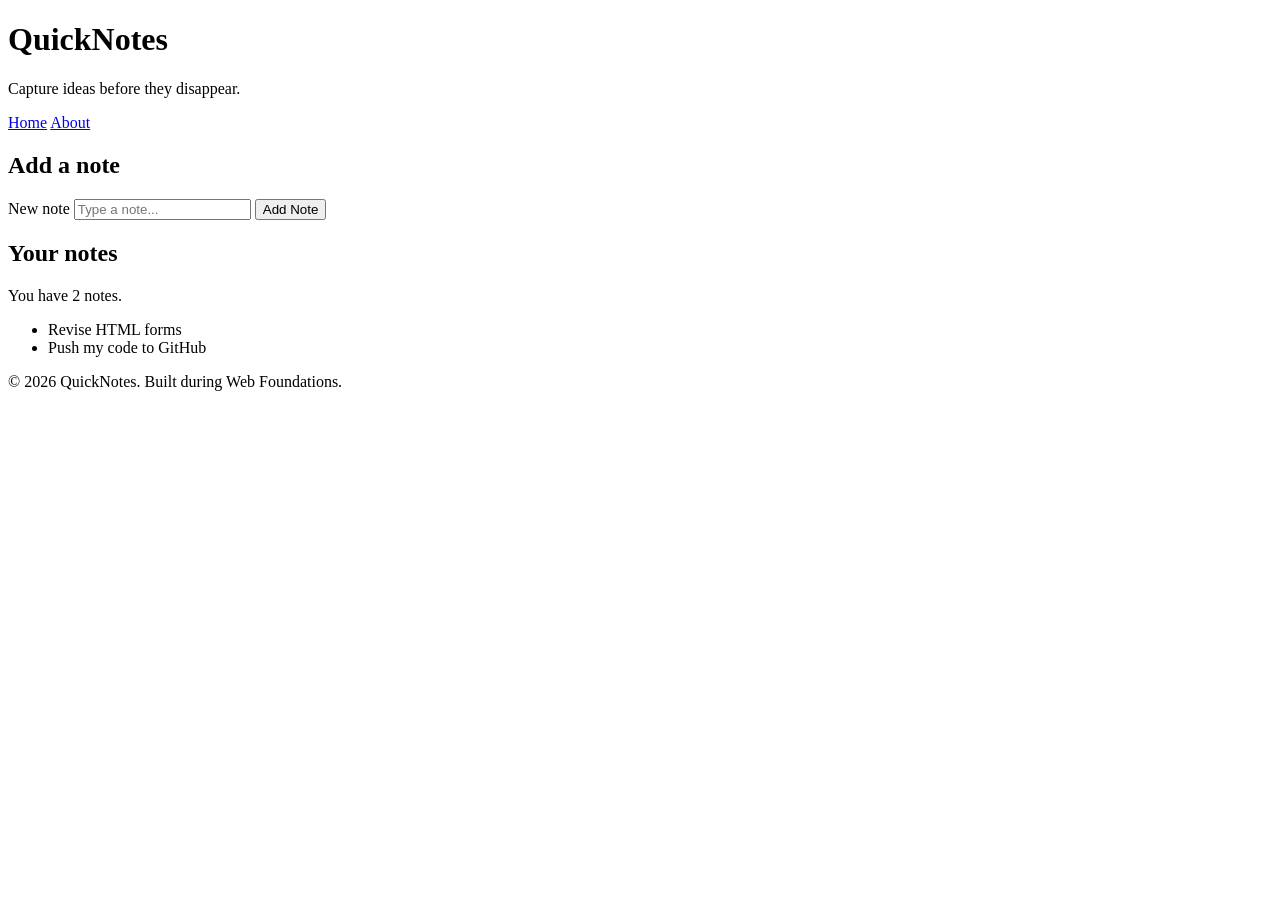
<file: day1/index.html>
<!DOCTYPE html>
<html lang="en">
<head>
  <meta charset="UTF-8" />
  <meta name="viewport" content="width=device-width, initial-scale=1.0" />
  <title>QuickNotes</title>
</head>
<body>
  <header>
    <h1>QuickNotes</h1>
    <p>Capture ideas before they disappear.</p>
   
    <nav>
      <a href="index.html">Home</a>
      <a href="about.html">About</a>
    </nav>
  </header>

  <main>
    <section>
      <h2>Add a note</h2>
      <form id="note-form">
        <label for="note-input">New note</label>
        <input type="text" id="note-input" placeholder="Type a note..." />
        <button type="submit">Add Note</button>
      </form>
    </section>

    <section>
      <h2>Your notes</h2>
      <p id="note-count">You have 2 notes.</p>
      <ul id="notes-list">
        <li>Revise HTML forms</li>
        <li>Push my code to GitHub</li>
      </ul>
    </section>
  </main>

  <footer>
    <p>&copy; 2026 QuickNotes. Built during Web Foundations.</p>
  </footer>
</body>
</html>
</file>
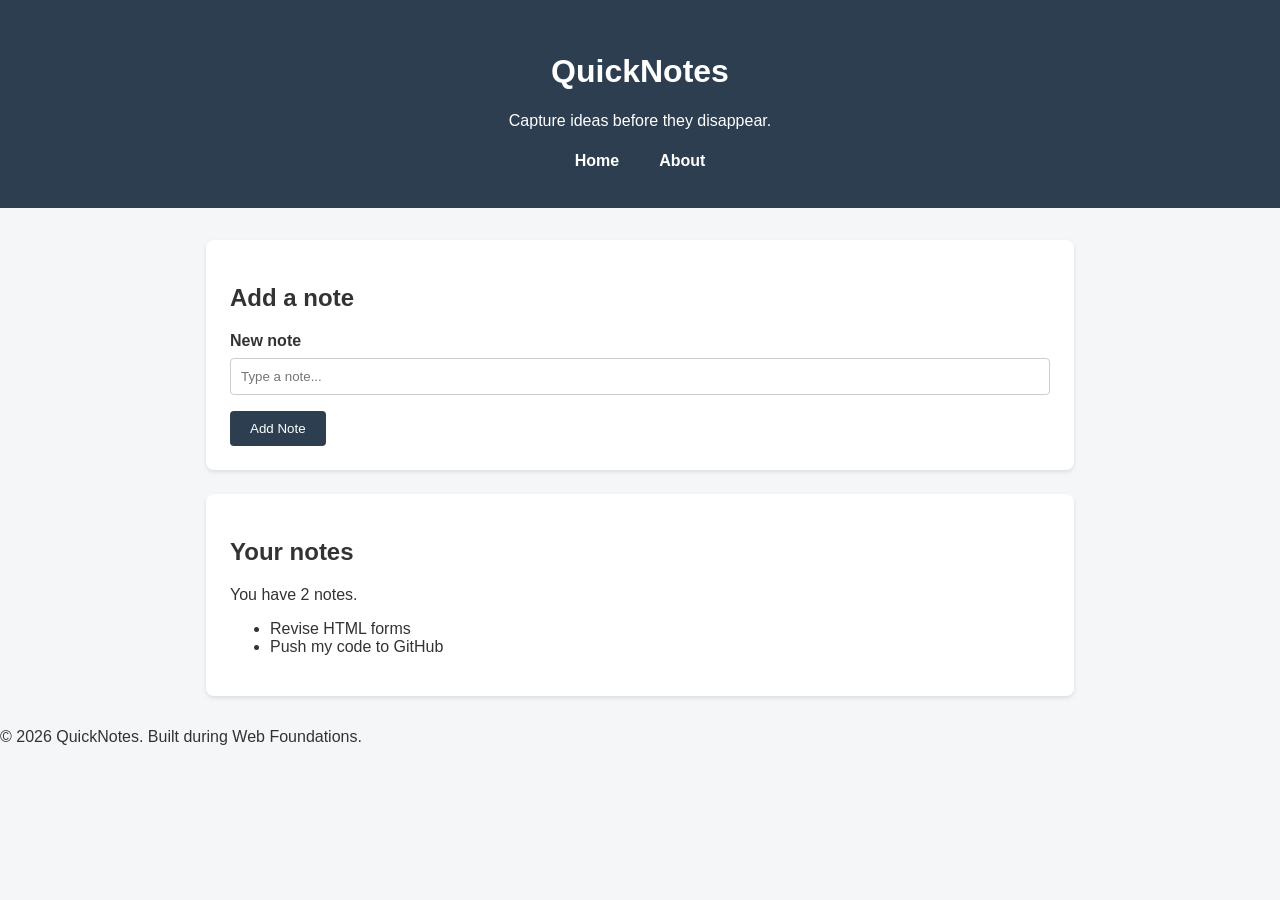
<file: day2/index.html>
<!DOCTYPE html>
<html lang="en">
<head>
  <meta charset="UTF-8" />
  <meta name="viewport" content="width=device-width, initial-scale=1.0" />
  <title>QuickNotes</title>
  <link rel="stylesheet" href="style.css">
</head>
<body>
  <header>
    <h1>QuickNotes</h1>
    <p>Capture ideas before they disappear.</p>
   
    <nav>
      <a href="index.html">Home</a>
      <a href="about.html">About</a>
    </nav>
  </header>

  <main>
    <section>
      <h2>Add a note</h2>
      <form id="note-form">
        <label for="note-input">New note</label>
        <input type="text" id="note-input" placeholder="Type a note..." />
        <button type="submit">Add Note</button>
      </form>
    </section>

    <section>
      <h2>Your notes</h2>
      <p id="note-count">You have 2 notes.</p>
      <ul id="notes-list">
        <li>Revise HTML forms</li>
        <li>Push my code to GitHub</li>
      </ul>
    </section>
  </main>

  <footer>
    <p>&copy; 2026 QuickNotes. Built during Web Foundations.</p>
  </footer>
</body>
</html>
</file>
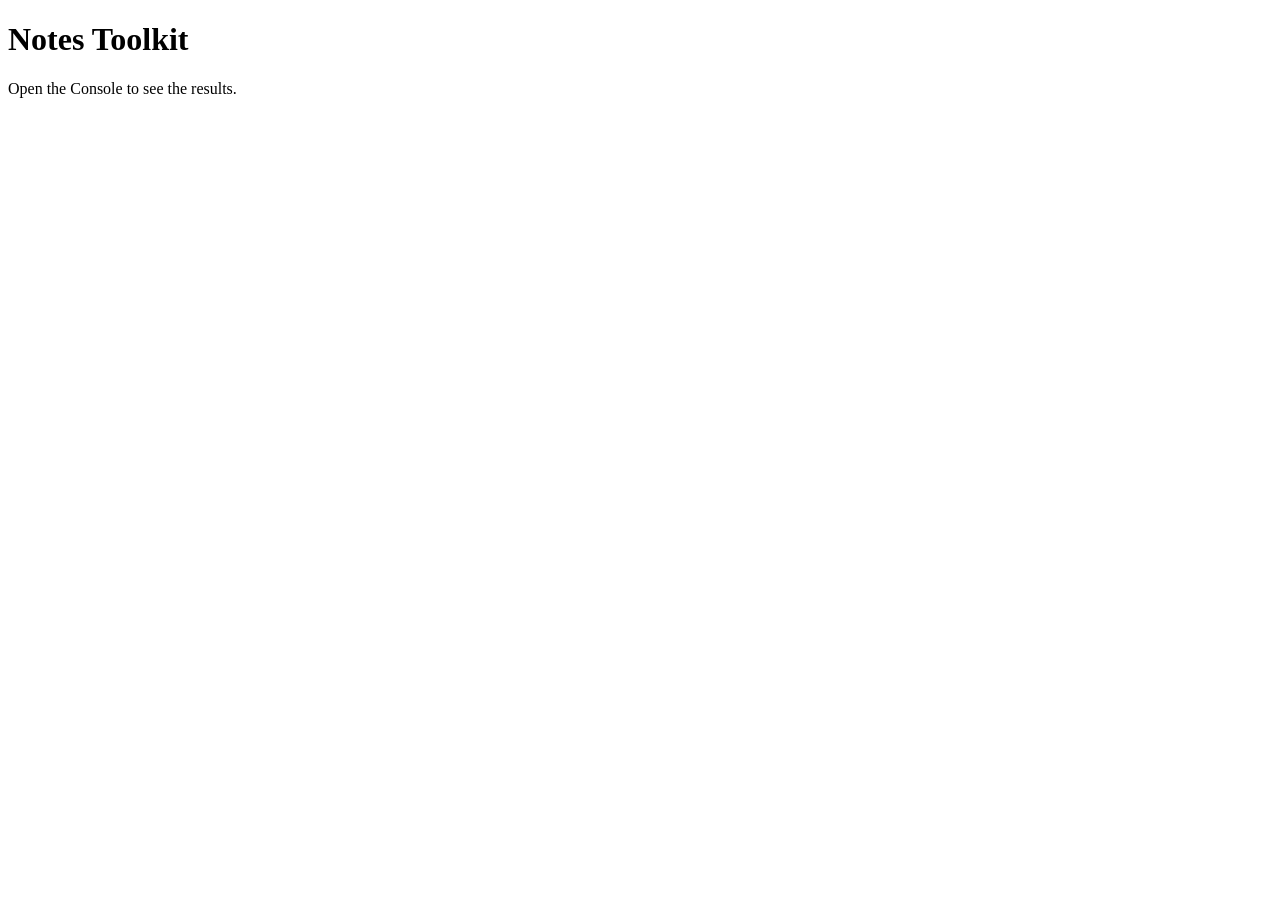
<file: day3/index.html>
<!DOCTYPE html>
<html lang="en">
<head>
  <meta charset="UTF-8" />
  <meta name="viewport" content="width=device-width, initial-scale=1.0" />
  <title>Notes Toolkit</title>
  <script src="script.js" defer></script>
</head>
<body>
  <h1>Notes Toolkit</h1>
  <p>Open the Console to see the results.</p>
</body>
</html>
</file>
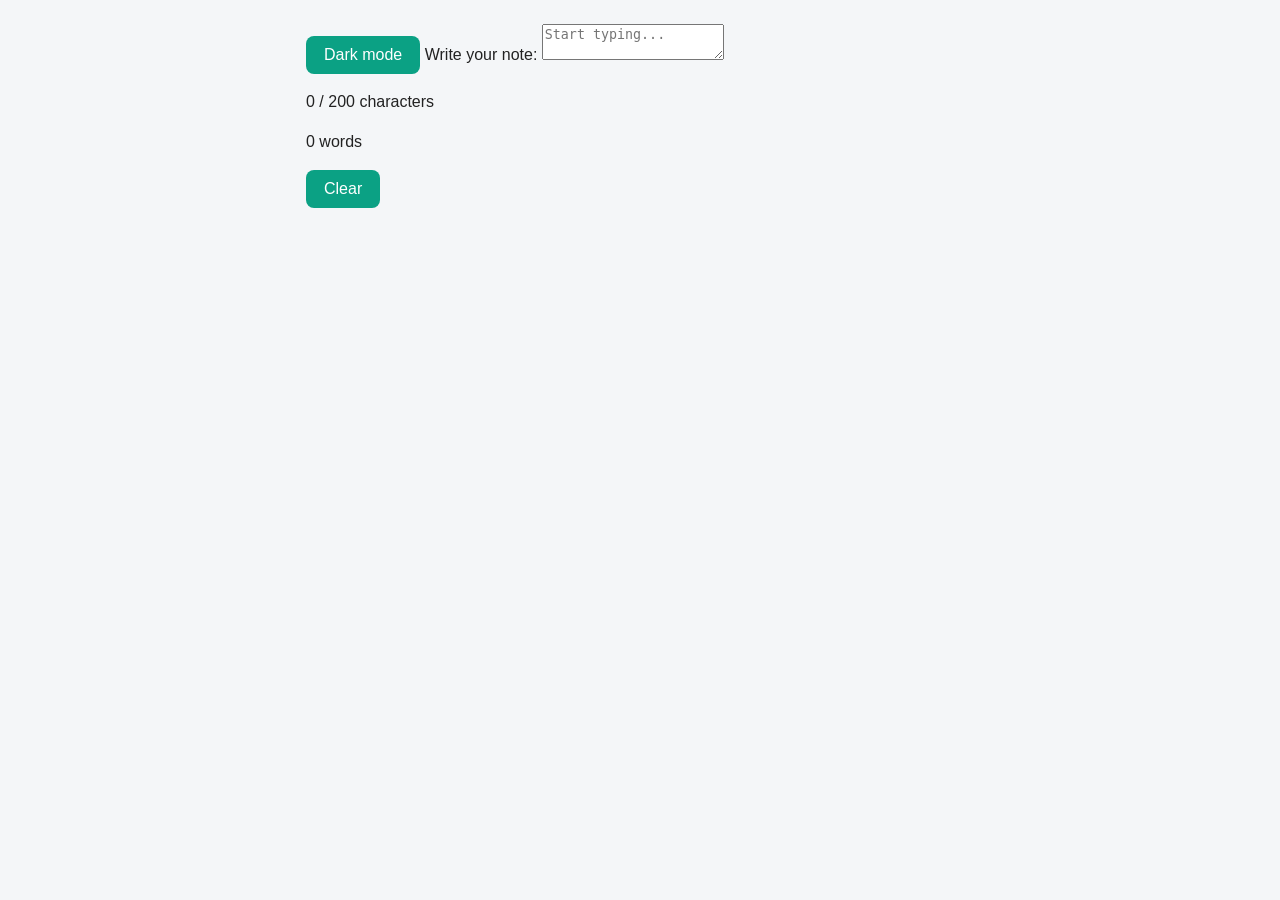
<file: day4/index.html>
<!DOCTYPE html>
<html lang="en">
<head>
  <meta charset="UTF-8">
  <meta name="viewport" content="width=device-width, initial-scale=1.0">
  <title>Live Character Counter and Dark Mode</title>
  <link rel="stylesheet" href="style.css">
  <script src="script.js" defer></script>
</head>
<body>
  <main>
    <button id="theme-toggle">Dark mode</button>

    <label for="note-text">Write your note:</label>
    <textarea id="note-text" placeholder="Start typing..."></textarea>

    <div class="stats">
      <p id="char-count">0 / 200 characters</p>
      <p id="word-count">0 words</p>
    </div>

    <button id="clear-btn">Clear</button>
  </main>
</body>
</html>
</file>
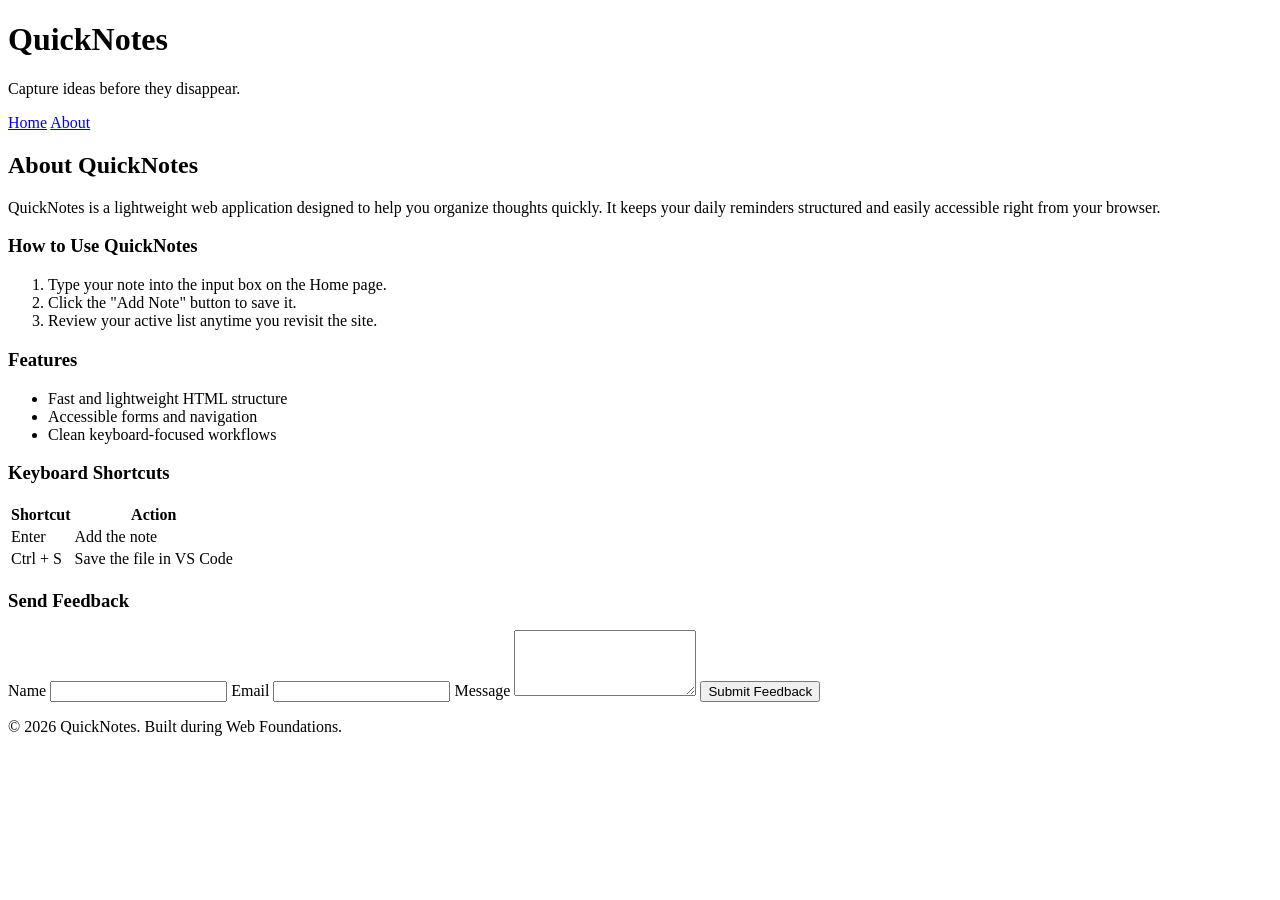
<file: day1/about.html>
<!DOCTYPE html>
<html lang="en">
<head>
  <meta charset="UTF-8" />
  <meta name="viewport" content="width=device-width, initial-scale=1.0" />
  <title>About - QuickNotes</title>
</head>
<body>
  <header>
    <h1>QuickNotes</h1>
    <p>Capture ideas before they disappear.</p>
    <nav>
      <a href="index.html">Home</a>
      <a href="about.html">About</a>
    </nav>
  </header>

  <main>
    <h2>About QuickNotes</h2>
    <p>QuickNotes is a lightweight web application designed to help you organize thoughts quickly. It keeps your daily reminders structured and easily accessible right from your browser.</p>

  
    <section>
      <h3>How to Use QuickNotes</h3>
      <ol>
        <li>Type your note into the input box on the Home page.</li>
        <li>Click the "Add Note" button to save it.</li>
        <li>Review your active list anytime you revisit the site.</li>
      </ol>
    </section>

 
    <section>
      <h3>Features</h3>
      <ul>
        <li>Fast and lightweight HTML structure</li>
        <li>Accessible forms and navigation</li>
        <li>Clean keyboard-focused workflows</li>
      </ul>
    </section>

   
    <section>
      <h3>Keyboard Shortcuts</h3>
      <table>
        <thead>
          <tr>
            <th>Shortcut</th>
            <th>Action</th>
          </tr>
        </thead>
        <tbody>
          <tr>
            <td>Enter</td>
            <td>Add the note</td>
          </tr>
          <tr>
            <td>Ctrl + S</td>
            <td>Save the file in VS Code</td>
          </tr>
        </tbody>
      </table>
    </section>

  
    <section>
      <h3>Send Feedback</h3>
      <form id="feedback-form">
        <label for="feedback-name">Name</label>
        <input type="text" id="feedback-name" name="name" required />

        <label for="feedback-email">Email</label>
        <input type="email" id="feedback-email" name="email" required />

        <label for="feedback-message">Message</label>
        <textarea id="feedback-message" name="message" rows="4" required></textarea>

        <button type="submit">Submit Feedback</button>
      </form>
    </section>
  </main>

  <footer>
    <p>&copy; 2026 QuickNotes. Built during Web Foundations.</p>
  </footer>
</body>
</html>
</file>
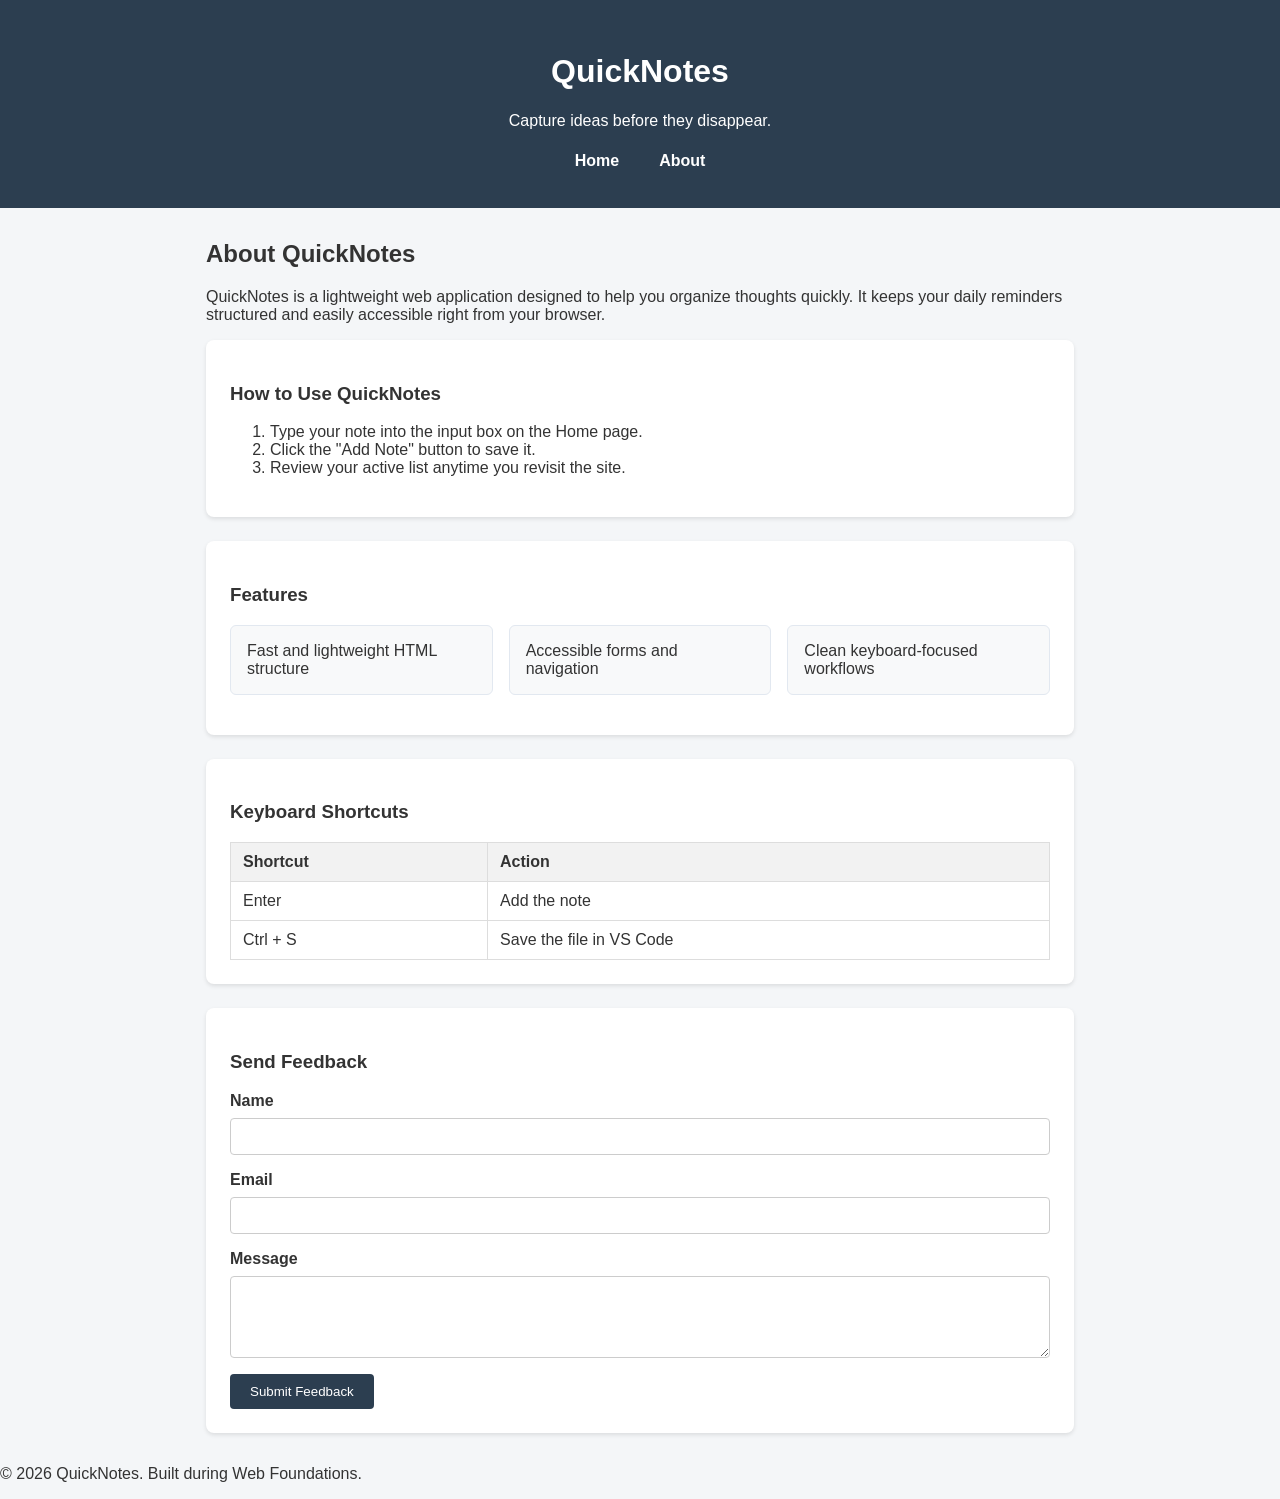
<file: day2/about.html>
<!DOCTYPE html>
<html lang="en">
<head>
  <meta charset="UTF-8" />
  <meta name="viewport" content="width=device-width, initial-scale=1.0" />
  <title>About - QuickNotes</title>
  <link rel="stylesheet" href="style.css">
</head>
<body>
  <header>
    <h1>QuickNotes</h1>
    <p>Capture ideas before they disappear.</p>
    <nav>
      <a href="index.html">Home</a>
      <a href="about.html">About</a>
    </nav>
  </header>

  <main>
    <h2>About QuickNotes</h2>
    <p>QuickNotes is a lightweight web application designed to help you organize thoughts quickly. It keeps your daily reminders structured and easily accessible right from your browser.</p>

    <section>
      <h3>How to Use QuickNotes</h3>
      <ol>
        <li>Type your note into the input box on the Home page.</li>
        <li>Click the "Add Note" button to save it.</li>
        <li>Review your active list anytime you revisit the site.</li>
      </ol>
    </section>

    <section>
      <h3>Features</h3>
      <ul class="features">
        <li>Fast and lightweight HTML structure</li>
        <li>Accessible forms and navigation</li>
        <li>Clean keyboard-focused workflows</li>
      </ul>   
    </section>

    <section>
      <h3>Keyboard Shortcuts</h3>
      <table>
        <thead>
          <tr>
            <th>Shortcut</th>
            <th>Action</th>
          </tr>
        </thead>
        <tbody>
          <tr>
            <td>Enter</td>
            <td>Add the note</td>
          </tr>
          <tr>
            <td>Ctrl + S</td>
            <td>Save the file in VS Code</td>
          </tr>
        </tbody>
      </table>
    </section>

    <section>
      <h3>Send Feedback</h3>
      <form id="feedback-form">
        <label for="feedback-name">Name</label>
        <input type="text" id="feedback-name" name="name" required />

        <label for="feedback-email">Email</label>
        <input type="email" id="feedback-email" name="email" required />

        <label for="feedback-message">Message</label>
        <textarea id="feedback-message" name="message" rows="4" required></textarea>

        <button type="submit">Submit Feedback</button>
      </form>
    </section>
  </main>

  <footer>
    <p>&copy; 2026 QuickNotes. Built during Web Foundations.</p>
  </footer>
</body>
</html>
</file>
<file: day2/style.css>
/* Box Sizing Reset */
*, *::before, *::after {
  box-sizing: border-box;
}

body {
  font-family: Arial, sans-serif;
  margin: 0;
  padding: 0;
  background-color: #f4f6f8;
  color: #333;
}

/* Header Styles */
header {
  background-color: #2c3e50;
  color: #ffffff;
  padding: 2rem 1rem;
  text-align: center;
}

/* Flexbox Navigation */
header nav {
  display: flex;
  justify-content: center;
  align-items: center;
  gap: 16px;
  margin-top: 1rem;
}

header nav a {
  color: #ffffff;
  text-decoration: none;
  font-weight: bold;
  padding: 6px 12px;
  transition: background-color 0.3s ease;
}

header nav a:hover {
  background-color: rgba(255, 255, 255, 0.2);
  border-radius: 4px;
}

/* Main Layout & Cards */
main {
  max-width: 900px;
  margin: 2rem auto;
  padding: 0 1rem;
}

section {
  background-color: #ffffff;
  border-radius: 8px;
  padding: 1.5rem;
  margin-bottom: 1.5rem;
  box-shadow: 0 2px 4px rgba(0,0,0,0.1);
}

/* Features CSS Grid Cards */
ul.features {
  list-style: none;
  padding: 0;
  display: grid;
  grid-template-columns: repeat(auto-fit, minmax(180px, 1fr));
  gap: 1rem;
}

ul.features li {
  background-color: #f8f9fa;
  border: 1px solid #e2e8f0;
  padding: 1rem;
  border-radius: 6px;
}

/* Table Styling */
table {
  width: 100%;
  border-collapse: collapse;
  margin-top: 1rem;
}

th, td {
  border: 1px solid #dddddd;
  padding: 10px 12px;
  text-align: left;
}

th {
  background-color: #f2f2f2;
}

/* Form Styling */
form {
  display: flex;
  flex-direction: column;
  gap: 1rem;
}

form label {
  font-weight: bold;
  margin-bottom: -0.5rem;
}

form input, form textarea {
  width: 100%;
  padding: 10px;
  border: 1px solid #ccc;
  border-radius: 4px;
}

/* Button & Transitions */
button {
  width: fit-content;
  padding: 10px 20px;
  background-color: #2c3e50;
  color: white;
  border: none;
  border-radius: 4px;
  cursor: pointer;
  transition: background-color 0.3s ease;
}

button:hover {
  background-color: #1a252f;
}

/* Responsive Media Query */
@media (max-width: 600px) {
  header {
    padding: 1rem;
  }

  header h1 {
    font-size: 1.5rem;
  }
}
</file>
<file: day4/style.css>
/* ===== 1. Variables & reset ===== */
:root {
  --red: #8e0000;
  --teal: #0ba184;
  --blue: #2563eb;
  --bg: #f4f6f8;
  --text: #222;
  --muted: #6b7280;
}
 
*,
*::before,
*::after {
  box-sizing: border-box;
}
 
body {
  margin: 0;
  font-family: "Segoe UI", Arial, sans-serif;
  background: var(--bg);
  color: var(--text);
  line-height: 1.5;
}
 
/* Hidden visually but still read by screen readers */
.visually-hidden {
  position: absolute;
  width: 1px;
  height: 1px;
  overflow: hidden;
  clip: rect(0 0 0 0);
  white-space: nowrap;
}
 
/* ===== 2. Header & footer ===== */
header {
  background: var(--red);
  color: white;
  text-align: center;
  padding: 28px 16px;
}
 
header h1 {
  margin: 0;
  font-size: 2.2rem;
}
 
.tagline {
  margin: 4px 0 0;
  opacity: 0.9;
}
 
footer {
  text-align: center;
  color: var(--muted);
  padding: 20px;
  font-size: 0.9rem;
}
 
/* ===== 3. Layout ===== */
main {
  max-width: 700px;
  margin: 24px auto;
  padding: 0 16px;
}
 
.card {
  background: white;
  border-radius: 12px;
  padding: 20px 24px;
  margin-bottom: 20px;
  box-shadow: 0 2px 8px rgba(0, 0, 0, 0.08);
}
 
.card h2 {
  margin-top: 0;
  color: var(--red);
}
 
/* ===== 4. Form ===== */
#note-form {
  display: flex;
  flex-wrap: wrap;
  gap: 8px;
}
 
#note-form > label[for="note-input"] {
  width: 100%;
  font-weight: bold;
}
 
#note-input,
#note-category,
#search-input {
  padding: 10px 12px;
  border: 1px solid #ccc;
  border-radius: 8px;
  font-size: 1rem;
}
 
#note-input {
  flex: 1;
  min-width: 0; /* lets the input shrink inside flexbox */
}
 
#search-input {
  width: 100%;
  margin-bottom: 8px;
}
 
#error-message {
  color: var(--red);
  font-weight: bold;
  min-height: 1.5em; /* reserve space so the layout does not jump */
  margin: 8px 0 0;
}
 
/* ===== 5. Buttons ===== */
button {
  background: var(--teal);
  color: white;
  border: none;
  border-radius: 8px;
  padding: 10px 18px;
  font-size: 1rem;
  cursor: pointer;
  transition: background 0.2s;
}
 
button:hover {
  background: #088a70;
}
 
.delete-btn {
  background: var(--red);
  padding: 6px 12px;
  font-size: 0.85rem;
}
 
.delete-btn:hover {
  background: #6b0000;
}
 
.secondary-btn {
  background: #e5e7eb;
  color: var(--text);
}
 
.secondary-btn:hover {
  background: #d1d5db;
}
 
/* ===== 6. Notes ===== */
#note-count {
  color: var(--muted);
}
 
#notes-list {
  list-style: none;
  padding: 0;
  margin: 0 0 16px;
}
 
.note {
  display: flex;
  justify-content: space-between;
  align-items: center;
  gap: 12px;
  background: #fffdf5;
  border: 1px solid #eee;
  border-left: 5px solid var(--teal);
  border-radius: 8px;
  padding: 12px 16px;
  margin-bottom: 10px;
}
 
.note-body {
  flex: 1;
  overflow-wrap: anywhere; /* long words wrap instead of overflowing */
}
 
.note-text {
  margin: 0 0 4px;
}
 
.note-meta {
  font-size: 0.8rem;
  color: var(--muted);
}
 
.badge {
  display: inline-block;
  padding: 1px 8px;
  border-radius: 999px;
  color: white;
  font-size: 0.75rem;
  margin-right: 6px;
}
 
/* One colour per category */
.category-personal { border-left-color: var(--teal); }
.category-work     { border-left-color: var(--red); }
.category-study    { border-left-color: var(--blue); }
 
.category-personal .badge { background: var(--teal); }
.category-work .badge     { background: var(--red); }
.category-study .badge    { background: var(--blue); }
 
.empty-message {
  color: var(--muted);
  font-style: italic;
  padding: 8px 0;
}
 
/* ===== 7. Small screens ===== */
@media (max-width: 600px) {
  #note-form {
    flex-direction: column;
  }
 
  .note {
    flex-direction: column;
    align-items: flex-start;
  }
 
  header h1 {
    font-size: 1.8rem;
  }
}
</file>
